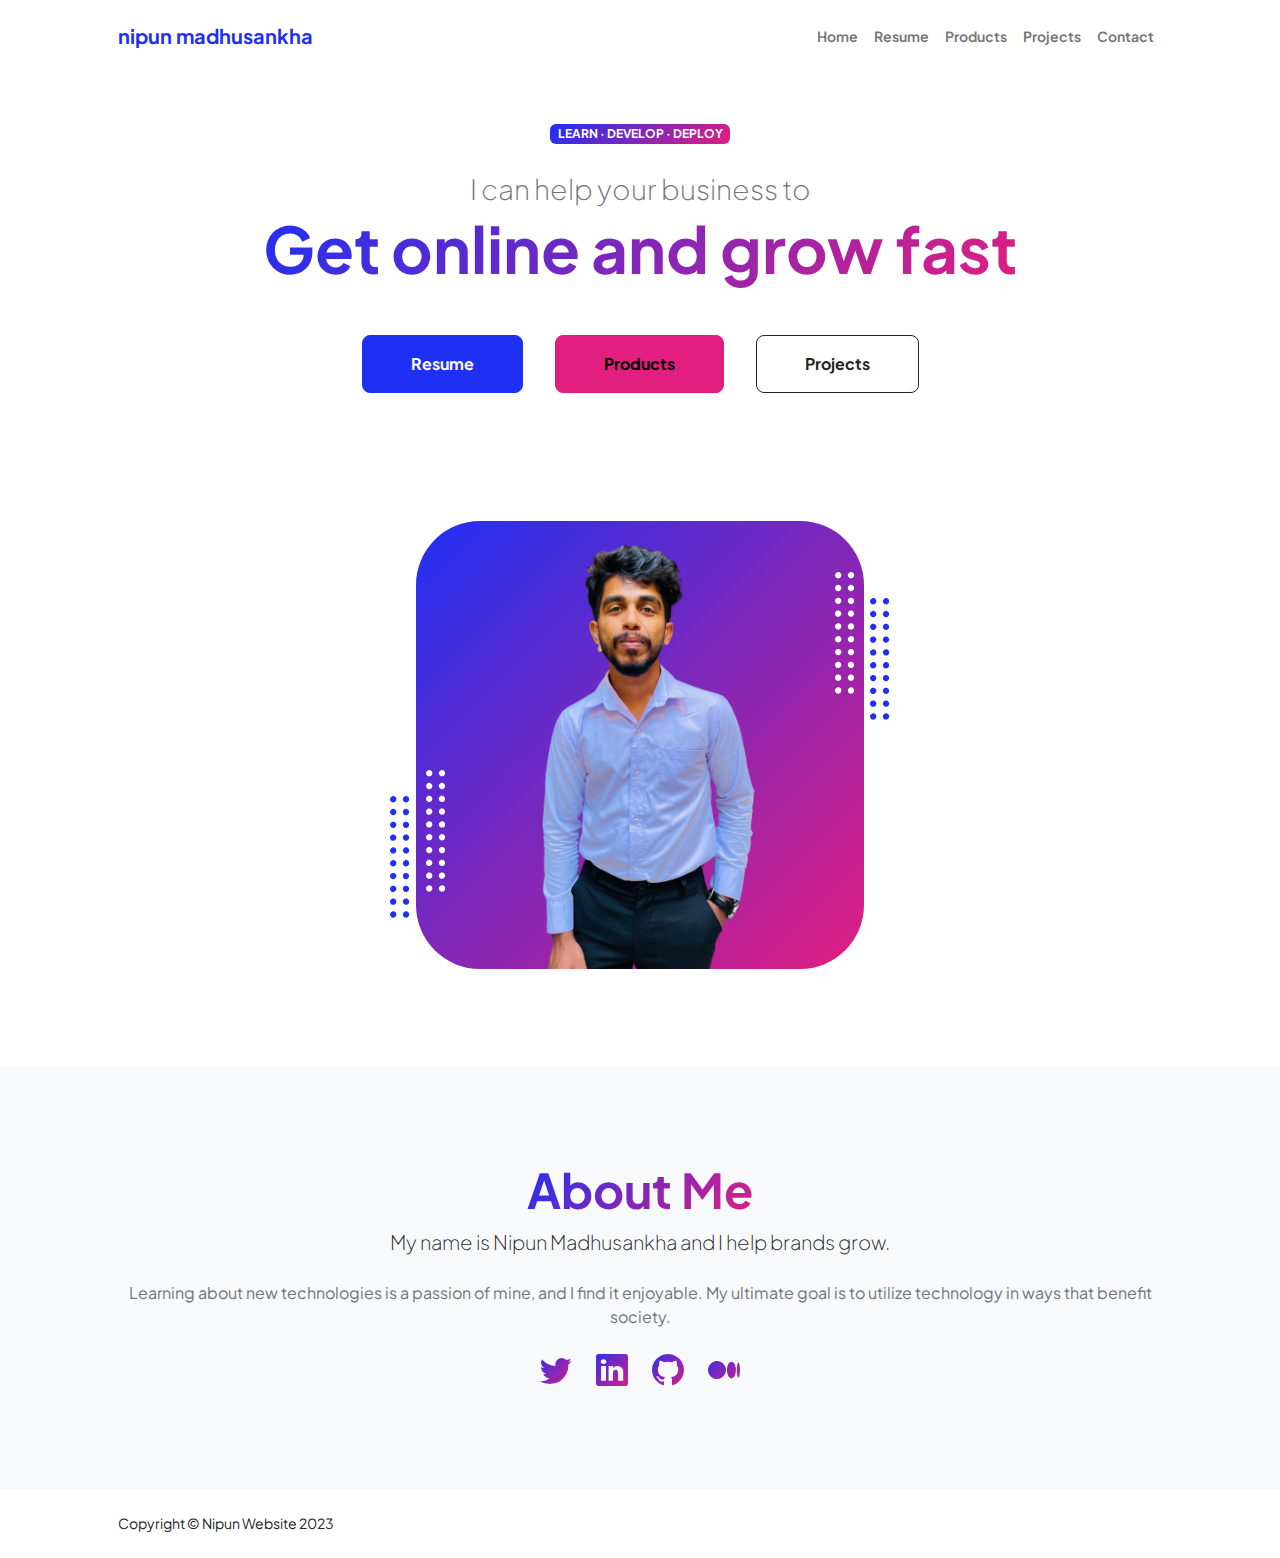
<file: index.html>
<!DOCTYPE html>
<html lang="en">
    <head>
        <meta charset="utf-8" />
        <meta name="viewport" content="width=device-width, initial-scale=1, shrink-to-fit=no" />
        <meta name="description" content="" />
        <meta name="author" content="" />
        <title>Nipun Madhusankha</title>
        <!-- Favicon-->
        <link rel="icon" type="image/x-icon" href="assets/favicon.ico" />
        <!-- Custom Google font-->
        <link rel="preconnect" href="https://fonts.googleapis.com" />
        <link rel="preconnect" href="https://fonts.gstatic.com" crossorigin />
        <link href="https://fonts.googleapis.com/css2?family=Plus+Jakarta+Sans:wght@100;200;300;400;500;600;700;800;900&amp;display=swap" rel="stylesheet" />
        <!-- Bootstrap icons-->
        <link href="https://cdn.jsdelivr.net/npm/bootstrap-icons@1.8.1/font/bootstrap-icons.css" rel="stylesheet" />
        <!-- Core theme CSS (includes Bootstrap)-->
        <link href="css/styles.css" rel="stylesheet" />
    </head>
    <body class="d-flex flex-column h-100">
        <main class="flex-shrink-0">
            <!-- Navigation-->
            <nav class="navbar navbar-expand-lg navbar-light bg-white py-3">
                <div class="container px-5">
                    <a class="navbar-brand" href="index.html"><span class="fw-bolder text-primary">nipun madhusankha</span></a>
                    <button class="navbar-toggler" type="button" data-bs-toggle="collapse" data-bs-target="#navbarSupportedContent" aria-controls="navbarSupportedContent" aria-expanded="false" aria-label="Toggle navigation"><span class="navbar-toggler-icon"></span></button>
                    <div class="collapse navbar-collapse" id="navbarSupportedContent">
                        <ul class="navbar-nav ms-auto mb-2 mb-lg-0 small fw-bolder">
                            <li class="nav-item"><a class="nav-link" href="index.html">Home</a></li>
                            <li class="nav-item"><a class="nav-link" href="resume.html">Resume</a></li>
                            <li class="nav-item"><a class="nav-link" href="products.html">Products</a></li>
                            <li class="nav-item"><a class="nav-link" href="projects.html">Projects</a></li>
                            <li class="nav-item"><a class="nav-link" href="contact.html">Contact</a></li>
                        </ul>
                    </div>
                </div>
            </nav>
            <!-- Header-->
            <header class="py-5">
                <div class="container px-5 pb-5">
                    <div class="row gx-5 align-items-center">
                        <div class="col-xxl-5">
                            <!-- Header text content-->
                            <div class="text-center text-xxl-start">
                                <div class="badge bg-gradient-primary-to-secondary text-white mb-4"><div class="text-uppercase">Learn &middot; Develop &middot; Deploy</div></div>
                                <div class="fs-3 fw-light text-muted">I can help your business to</div>
                                <h1 class="display-3 fw-bolder mb-5"><span class="text-gradient d-inline">Get online and grow fast</span></h1>
                                <div class="d-grid gap-3 d-sm-flex justify-content-sm-center justify-content-xxl-start mb-3">
                                    <a class="btn btn-primary btn-lg px-5 py-3 me-sm-3 fs-6 fw-bolder" href="resume.html">Resume</a>
                                    <a class="btn btn-secondary btn-lg px-5 py-3 me-sm-3 fs-6 fw-bolder" href="products.html">Products</a>
                                    <a class="btn btn-outline-dark btn-lg px-5 py-3 fs-6 fw-bolder" href="projects.html">Projects</a>
                                    
                                </div>
                            </div>
                        </div>
                        <div class="col-xxl-7">
                            <!-- Header profile picture-->
                            <div class="d-flex justify-content-center mt-5 mt-xxl-0">
                                <div class="profile bg-gradient-primary-to-secondary">
                                    <!-- TIP: For best results, use a photo with a transparent background like the demo example below-->
                                    <!-- Watch a tutorial on how to do this on YouTube (link)-->
                                    <img class="profile-img" src="assets/profile.png" alt="..." />
                                    <div class="dots-1">
                                        <!-- SVG Dots-->
                                        <svg version="1.1" xmlns="http://www.w3.org/2000/svg" xmlns:xlink="http://www.w3.org/1999/xlink" x="0px" y="0px" viewBox="0 0 191.6 1215.4" style="enable-background: new 0 0 191.6 1215.4" xml:space="preserve">
                                            <g transform="translate(0.000000,1280.000000) scale(0.100000,-0.100000)">
                                                <path d="M227.7,12788.6c-105-35-200-141-222-248c-43-206,163-412,369-369c155,32,275,190,260,339c-11,105-90,213-190,262        C383.7,12801.6,289.7,12808.6,227.7,12788.6z"></path>
                                                <path d="M1507.7,12788.6c-151-50-253-216-222-362c25-119,136-230,254-255c194-41,395,142,375,339c-11,105-90,213-190,262        C1663.7,12801.6,1569.7,12808.6,1507.7,12788.6z"></path>
                                                <path d="M227.7,11508.6c-105-35-200-141-222-248c-43-206,163-412,369-369c155,32,275,190,260,339c-11,105-90,213-190,262        C383.7,11521.6,289.7,11528.6,227.7,11508.6z"></path>
                                                <path d="M1507.7,11508.6c-151-50-253-216-222-362c25-119,136-230,254-255c194-41,395,142,375,339c-11,105-90,213-190,262        C1663.7,11521.6,1569.7,11528.6,1507.7,11508.6z"></path>
                                                <path d="M227.7,10228.6c-105-35-200-141-222-248c-43-206,163-412,369-369c155,32,275,190,260,339c-11,105-90,213-190,262        C383.7,10241.6,289.7,10248.6,227.7,10228.6z"></path>
                                                <path d="M1507.7,10228.6c-105-35-200-141-222-248c-43-206,163-412,369-369c155,32,275,190,260,339c-11,105-90,213-190,262        C1663.7,10241.6,1569.7,10248.6,1507.7,10228.6z"></path>
                                                <path d="M227.7,8948.6c-105-35-200-141-222-248c-43-206,163-412,369-369c155,32,275,190,260,339c-11,105-90,213-190,262        C383.7,8961.6,289.7,8968.6,227.7,8948.6z"></path>
                                                <path d="M1507.7,8948.6c-105-35-200-141-222-248c-43-206,163-412,369-369c155,32,275,190,260,339c-11,105-90,213-190,262        C1663.7,8961.6,1569.7,8968.6,1507.7,8948.6z"></path>
                                                <path d="M227.7,7668.6c-105-35-200-141-222-248c-43-206,163-412,369-369c155,32,275,190,260,339c-11,105-90,213-190,262        C383.7,7681.6,289.7,7688.6,227.7,7668.6z"></path>
                                                <path d="M1507.7,7668.6c-105-35-200-141-222-248c-43-206,163-412,369-369c155,32,275,190,260,339c-11,105-90,213-190,262        C1663.7,7681.6,1569.7,7688.6,1507.7,7668.6z"></path>
                                                <path d="M227.7,6388.6c-105-35-200-141-222-248c-43-206,163-412,369-369c155,32,275,190,260,339c-11,105-90,213-190,262        C383.7,6401.6,289.7,6408.6,227.7,6388.6z"></path>
                                                <path d="M1507.7,6388.6c-105-35-200-141-222-248c-43-206,163-412,369-369c155,32,275,190,260,339c-11,105-90,213-190,262        C1663.7,6401.6,1569.7,6408.6,1507.7,6388.6z"></path>
                                                <path d="M227.7,5108.6c-105-35-200-141-222-248c-43-206,163-412,369-369c155,32,275,190,260,339c-11,105-90,213-190,262        C383.7,5121.6,289.7,5128.6,227.7,5108.6z"></path>
                                                <path d="M1507.7,5108.6c-105-35-200-141-222-248c-43-206,163-412,369-369c155,32,275,190,260,339c-11,105-90,213-190,262        C1663.7,5121.6,1569.7,5128.6,1507.7,5108.6z"></path>
                                                <path d="M227.7,3828.6c-105-35-200-141-222-248c-43-206,163-412,369-369c155,32,275,190,260,339c-11,105-90,213-190,262        C383.7,3841.6,289.7,3848.6,227.7,3828.6z"></path>
                                                <path d="M1507.7,3828.6c-105-35-200-141-222-248c-43-206,163-412,369-369c155,32,275,190,260,339c-11,105-90,213-190,262        C1663.7,3841.6,1569.7,3848.6,1507.7,3828.6z"></path>
                                                <path d="M227.7,2548.6c-105-35-200-141-222-248c-43-206,163-412,369-369c155,32,275,190,260,339c-11,105-90,213-190,262        C383.7,2561.6,289.7,2568.6,227.7,2548.6z"></path>
                                                <path d="M1507.7,2548.6c-105-35-200-141-222-248c-43-206,163-412,369-369c155,32,275,190,260,339c-11,105-90,213-190,262        C1663.7,2561.6,1569.7,2568.6,1507.7,2548.6z"></path>
                                                <path d="M227.7,1268.6c-105-35-200-141-222-248c-43-206,163-412,369-369c155,32,275,190,260,339c-11,105-90,213-190,262        C383.7,1281.6,289.7,1288.6,227.7,1268.6z"></path>
                                                <path d="M1507.7,1268.6c-105-35-200-141-222-248c-43-206,163-412,369-369c155,32,275,190,260,339c-11,105-90,213-190,262        C1663.7,1281.6,1569.7,1288.6,1507.7,1268.6z"></path>
                                            </g>
                                        </svg>
                                        <!-- END of SVG dots-->
                                    </div>
                                    <div class="dots-2">
                                        <!-- SVG Dots-->
                                        <svg version="1.1" xmlns="http://www.w3.org/2000/svg" xmlns:xlink="http://www.w3.org/1999/xlink" x="0px" y="0px" viewBox="0 0 191.6 1215.4" style="enable-background: new 0 0 191.6 1215.4" xml:space="preserve">
                                            <g transform="translate(0.000000,1280.000000) scale(0.100000,-0.100000)">
                                                <path d="M227.7,12788.6c-105-35-200-141-222-248c-43-206,163-412,369-369c155,32,275,190,260,339c-11,105-90,213-190,262        C383.7,12801.6,289.7,12808.6,227.7,12788.6z"></path>
                                                <path d="M1507.7,12788.6c-151-50-253-216-222-362c25-119,136-230,254-255c194-41,395,142,375,339c-11,105-90,213-190,262        C1663.7,12801.6,1569.7,12808.6,1507.7,12788.6z"></path>
                                                <path d="M227.7,11508.6c-105-35-200-141-222-248c-43-206,163-412,369-369c155,32,275,190,260,339c-11,105-90,213-190,262        C383.7,11521.6,289.7,11528.6,227.7,11508.6z"></path>
                                                <path d="M1507.7,11508.6c-151-50-253-216-222-362c25-119,136-230,254-255c194-41,395,142,375,339c-11,105-90,213-190,262        C1663.7,11521.6,1569.7,11528.6,1507.7,11508.6z"></path>
                                                <path d="M227.7,10228.6c-105-35-200-141-222-248c-43-206,163-412,369-369c155,32,275,190,260,339c-11,105-90,213-190,262        C383.7,10241.6,289.7,10248.6,227.7,10228.6z"></path>
                                                <path d="M1507.7,10228.6c-105-35-200-141-222-248c-43-206,163-412,369-369c155,32,275,190,260,339c-11,105-90,213-190,262        C1663.7,10241.6,1569.7,10248.6,1507.7,10228.6z"></path>
                                                <path d="M227.7,8948.6c-105-35-200-141-222-248c-43-206,163-412,369-369c155,32,275,190,260,339c-11,105-90,213-190,262        C383.7,8961.6,289.7,8968.6,227.7,8948.6z"></path>
                                                <path d="M1507.7,8948.6c-105-35-200-141-222-248c-43-206,163-412,369-369c155,32,275,190,260,339c-11,105-90,213-190,262        C1663.7,8961.6,1569.7,8968.6,1507.7,8948.6z"></path>
                                                <path d="M227.7,7668.6c-105-35-200-141-222-248c-43-206,163-412,369-369c155,32,275,190,260,339c-11,105-90,213-190,262        C383.7,7681.6,289.7,7688.6,227.7,7668.6z"></path>
                                                <path d="M1507.7,7668.6c-105-35-200-141-222-248c-43-206,163-412,369-369c155,32,275,190,260,339c-11,105-90,213-190,262        C1663.7,7681.6,1569.7,7688.6,1507.7,7668.6z"></path>
                                                <path d="M227.7,6388.6c-105-35-200-141-222-248c-43-206,163-412,369-369c155,32,275,190,260,339c-11,105-90,213-190,262        C383.7,6401.6,289.7,6408.6,227.7,6388.6z"></path>
                                                <path d="M1507.7,6388.6c-105-35-200-141-222-248c-43-206,163-412,369-369c155,32,275,190,260,339c-11,105-90,213-190,262        C1663.7,6401.6,1569.7,6408.6,1507.7,6388.6z"></path>
                                                <path d="M227.7,5108.6c-105-35-200-141-222-248c-43-206,163-412,369-369c155,32,275,190,260,339c-11,105-90,213-190,262        C383.7,5121.6,289.7,5128.6,227.7,5108.6z"></path>
                                                <path d="M1507.7,5108.6c-105-35-200-141-222-248c-43-206,163-412,369-369c155,32,275,190,260,339c-11,105-90,213-190,262        C1663.7,5121.6,1569.7,5128.6,1507.7,5108.6z"></path>
                                                <path d="M227.7,3828.6c-105-35-200-141-222-248c-43-206,163-412,369-369c155,32,275,190,260,339c-11,105-90,213-190,262        C383.7,3841.6,289.7,3848.6,227.7,3828.6z"></path>
                                                <path d="M1507.7,3828.6c-105-35-200-141-222-248c-43-206,163-412,369-369c155,32,275,190,260,339c-11,105-90,213-190,262        C1663.7,3841.6,1569.7,3848.6,1507.7,3828.6z"></path>
                                                <path d="M227.7,2548.6c-105-35-200-141-222-248c-43-206,163-412,369-369c155,32,275,190,260,339c-11,105-90,213-190,262        C383.7,2561.6,289.7,2568.6,227.7,2548.6z"></path>
                                                <path d="M1507.7,2548.6c-105-35-200-141-222-248c-43-206,163-412,369-369c155,32,275,190,260,339c-11,105-90,213-190,262        C1663.7,2561.6,1569.7,2568.6,1507.7,2548.6z"></path>
                                                <path d="M227.7,1268.6c-105-35-200-141-222-248c-43-206,163-412,369-369c155,32,275,190,260,339c-11,105-90,213-190,262        C383.7,1281.6,289.7,1288.6,227.7,1268.6z"></path>
                                                <path d="M1507.7,1268.6c-105-35-200-141-222-248c-43-206,163-412,369-369c155,32,275,190,260,339c-11,105-90,213-190,262        C1663.7,1281.6,1569.7,1288.6,1507.7,1268.6z"></path>
                                            </g>
                                        </svg>
                                        <!-- END of SVG dots-->
                                    </div>
                                    <div class="dots-3">
                                        <!-- SVG Dots-->
                                        <svg version="1.1" xmlns="http://www.w3.org/2000/svg" xmlns:xlink="http://www.w3.org/1999/xlink" x="0px" y="0px" viewBox="0 0 191.6 1215.4" style="enable-background: new 0 0 191.6 1215.4" xml:space="preserve">
                                            <g transform="translate(0.000000,1280.000000) scale(0.100000,-0.100000)">
                                                <path d="M227.7,12788.6c-105-35-200-141-222-248c-43-206,163-412,369-369c155,32,275,190,260,339c-11,105-90,213-190,262        C383.7,12801.6,289.7,12808.6,227.7,12788.6z"></path>
                                                <path d="M1507.7,12788.6c-151-50-253-216-222-362c25-119,136-230,254-255c194-41,395,142,375,339c-11,105-90,213-190,262        C1663.7,12801.6,1569.7,12808.6,1507.7,12788.6z"></path>
                                                <path d="M227.7,11508.6c-105-35-200-141-222-248c-43-206,163-412,369-369c155,32,275,190,260,339c-11,105-90,213-190,262        C383.7,11521.6,289.7,11528.6,227.7,11508.6z"></path>
                                                <path d="M1507.7,11508.6c-151-50-253-216-222-362c25-119,136-230,254-255c194-41,395,142,375,339c-11,105-90,213-190,262        C1663.7,11521.6,1569.7,11528.6,1507.7,11508.6z"></path>
                                                <path d="M227.7,10228.6c-105-35-200-141-222-248c-43-206,163-412,369-369c155,32,275,190,260,339c-11,105-90,213-190,262        C383.7,10241.6,289.7,10248.6,227.7,10228.6z"></path>
                                                <path d="M1507.7,10228.6c-105-35-200-141-222-248c-43-206,163-412,369-369c155,32,275,190,260,339c-11,105-90,213-190,262        C1663.7,10241.6,1569.7,10248.6,1507.7,10228.6z"></path>
                                                <path d="M227.7,8948.6c-105-35-200-141-222-248c-43-206,163-412,369-369c155,32,275,190,260,339c-11,105-90,213-190,262        C383.7,8961.6,289.7,8968.6,227.7,8948.6z"></path>
                                                <path d="M1507.7,8948.6c-105-35-200-141-222-248c-43-206,163-412,369-369c155,32,275,190,260,339c-11,105-90,213-190,262        C1663.7,8961.6,1569.7,8968.6,1507.7,8948.6z"></path>
                                                <path d="M227.7,7668.6c-105-35-200-141-222-248c-43-206,163-412,369-369c155,32,275,190,260,339c-11,105-90,213-190,262        C383.7,7681.6,289.7,7688.6,227.7,7668.6z"></path>
                                                <path d="M1507.7,7668.6c-105-35-200-141-222-248c-43-206,163-412,369-369c155,32,275,190,260,339c-11,105-90,213-190,262        C1663.7,7681.6,1569.7,7688.6,1507.7,7668.6z"></path>
                                                <path d="M227.7,6388.6c-105-35-200-141-222-248c-43-206,163-412,369-369c155,32,275,190,260,339c-11,105-90,213-190,262        C383.7,6401.6,289.7,6408.6,227.7,6388.6z"></path>
                                                <path d="M1507.7,6388.6c-105-35-200-141-222-248c-43-206,163-412,369-369c155,32,275,190,260,339c-11,105-90,213-190,262        C1663.7,6401.6,1569.7,6408.6,1507.7,6388.6z"></path>
                                                <path d="M227.7,5108.6c-105-35-200-141-222-248c-43-206,163-412,369-369c155,32,275,190,260,339c-11,105-90,213-190,262        C383.7,5121.6,289.7,5128.6,227.7,5108.6z"></path>
                                                <path d="M1507.7,5108.6c-105-35-200-141-222-248c-43-206,163-412,369-369c155,32,275,190,260,339c-11,105-90,213-190,262        C1663.7,5121.6,1569.7,5128.6,1507.7,5108.6z"></path>
                                                <path d="M227.7,3828.6c-105-35-200-141-222-248c-43-206,163-412,369-369c155,32,275,190,260,339c-11,105-90,213-190,262        C383.7,3841.6,289.7,3848.6,227.7,3828.6z"></path>
                                                <path d="M1507.7,3828.6c-105-35-200-141-222-248c-43-206,163-412,369-369c155,32,275,190,260,339c-11,105-90,213-190,262        C1663.7,3841.6,1569.7,3848.6,1507.7,3828.6z"></path>
                                                <path d="M227.7,2548.6c-105-35-200-141-222-248c-43-206,163-412,369-369c155,32,275,190,260,339c-11,105-90,213-190,262        C383.7,2561.6,289.7,2568.6,227.7,2548.6z"></path>
                                                <path d="M1507.7,2548.6c-105-35-200-141-222-248c-43-206,163-412,369-369c155,32,275,190,260,339c-11,105-90,213-190,262        C1663.7,2561.6,1569.7,2568.6,1507.7,2548.6z"></path>
                                                <path d="M227.7,1268.6c-105-35-200-141-222-248c-43-206,163-412,369-369c155,32,275,190,260,339c-11,105-90,213-190,262        C383.7,1281.6,289.7,1288.6,227.7,1268.6z"></path>
                                                <path d="M1507.7,1268.6c-105-35-200-141-222-248c-43-206,163-412,369-369c155,32,275,190,260,339c-11,105-90,213-190,262        C1663.7,1281.6,1569.7,1288.6,1507.7,1268.6z"></path>
                                            </g>
                                        </svg>
                                        <!-- END of SVG dots-->
                                    </div>
                                    <div class="dots-4">
                                        <!-- SVG Dots-->
                                        <svg version="1.1" xmlns="http://www.w3.org/2000/svg" xmlns:xlink="http://www.w3.org/1999/xlink" x="0px" y="0px" viewBox="0 0 191.6 1215.4" style="enable-background: new 0 0 191.6 1215.4" xml:space="preserve">
                                            <g transform="translate(0.000000,1280.000000) scale(0.100000,-0.100000)">
                                                <path d="M227.7,12788.6c-105-35-200-141-222-248c-43-206,163-412,369-369c155,32,275,190,260,339c-11,105-90,213-190,262        C383.7,12801.6,289.7,12808.6,227.7,12788.6z"></path>
                                                <path d="M1507.7,12788.6c-151-50-253-216-222-362c25-119,136-230,254-255c194-41,395,142,375,339c-11,105-90,213-190,262        C1663.7,12801.6,1569.7,12808.6,1507.7,12788.6z"></path>
                                                <path d="M227.7,11508.6c-105-35-200-141-222-248c-43-206,163-412,369-369c155,32,275,190,260,339c-11,105-90,213-190,262        C383.7,11521.6,289.7,11528.6,227.7,11508.6z"></path>
                                                <path d="M1507.7,11508.6c-151-50-253-216-222-362c25-119,136-230,254-255c194-41,395,142,375,339c-11,105-90,213-190,262        C1663.7,11521.6,1569.7,11528.6,1507.7,11508.6z"></path>
                                                <path d="M227.7,10228.6c-105-35-200-141-222-248c-43-206,163-412,369-369c155,32,275,190,260,339c-11,105-90,213-190,262        C383.7,10241.6,289.7,10248.6,227.7,10228.6z"></path>
                                                <path d="M1507.7,10228.6c-105-35-200-141-222-248c-43-206,163-412,369-369c155,32,275,190,260,339c-11,105-90,213-190,262        C1663.7,10241.6,1569.7,10248.6,1507.7,10228.6z"></path>
                                                <path d="M227.7,8948.6c-105-35-200-141-222-248c-43-206,163-412,369-369c155,32,275,190,260,339c-11,105-90,213-190,262        C383.7,8961.6,289.7,8968.6,227.7,8948.6z"></path>
                                                <path d="M1507.7,8948.6c-105-35-200-141-222-248c-43-206,163-412,369-369c155,32,275,190,260,339c-11,105-90,213-190,262        C1663.7,8961.6,1569.7,8968.6,1507.7,8948.6z"></path>
                                                <path d="M227.7,7668.6c-105-35-200-141-222-248c-43-206,163-412,369-369c155,32,275,190,260,339c-11,105-90,213-190,262        C383.7,7681.6,289.7,7688.6,227.7,7668.6z"></path>
                                                <path d="M1507.7,7668.6c-105-35-200-141-222-248c-43-206,163-412,369-369c155,32,275,190,260,339c-11,105-90,213-190,262        C1663.7,7681.6,1569.7,7688.6,1507.7,7668.6z"></path>
                                                <path d="M227.7,6388.6c-105-35-200-141-222-248c-43-206,163-412,369-369c155,32,275,190,260,339c-11,105-90,213-190,262        C383.7,6401.6,289.7,6408.6,227.7,6388.6z"></path>
                                                <path d="M1507.7,6388.6c-105-35-200-141-222-248c-43-206,163-412,369-369c155,32,275,190,260,339c-11,105-90,213-190,262        C1663.7,6401.6,1569.7,6408.6,1507.7,6388.6z"></path>
                                                <path d="M227.7,5108.6c-105-35-200-141-222-248c-43-206,163-412,369-369c155,32,275,190,260,339c-11,105-90,213-190,262        C383.7,5121.6,289.7,5128.6,227.7,5108.6z"></path>
                                                <path d="M1507.7,5108.6c-105-35-200-141-222-248c-43-206,163-412,369-369c155,32,275,190,260,339c-11,105-90,213-190,262        C1663.7,5121.6,1569.7,5128.6,1507.7,5108.6z"></path>
                                                <path d="M227.7,3828.6c-105-35-200-141-222-248c-43-206,163-412,369-369c155,32,275,190,260,339c-11,105-90,213-190,262        C383.7,3841.6,289.7,3848.6,227.7,3828.6z"></path>
                                                <path d="M1507.7,3828.6c-105-35-200-141-222-248c-43-206,163-412,369-369c155,32,275,190,260,339c-11,105-90,213-190,262        C1663.7,3841.6,1569.7,3848.6,1507.7,3828.6z"></path>
                                                <path d="M227.7,2548.6c-105-35-200-141-222-248c-43-206,163-412,369-369c155,32,275,190,260,339c-11,105-90,213-190,262        C383.7,2561.6,289.7,2568.6,227.7,2548.6z"></path>
                                                <path d="M1507.7,2548.6c-105-35-200-141-222-248c-43-206,163-412,369-369c155,32,275,190,260,339c-11,105-90,213-190,262        C1663.7,2561.6,1569.7,2568.6,1507.7,2548.6z"></path>
                                                <path d="M227.7,1268.6c-105-35-200-141-222-248c-43-206,163-412,369-369c155,32,275,190,260,339c-11,105-90,213-190,262        C383.7,1281.6,289.7,1288.6,227.7,1268.6z"></path>
                                                <path d="M1507.7,1268.6c-105-35-200-141-222-248c-43-206,163-412,369-369c155,32,275,190,260,339c-11,105-90,213-190,262        C1663.7,1281.6,1569.7,1288.6,1507.7,1268.6z"></path>
                                            </g>
                                        </svg>
                                        <!-- END of SVG dots-->
                                    </div>
                                </div>
                            </div>
                        </div>
                    </div>
                </div>
            </header>
            <!-- About Section-->
            <section class="bg-light py-5">
                <div class="container px-5">
                    <div class="row gx-5 justify-content-center">
                        <div class="col-xxl-8">
                            <div class="text-center my-5">
                                <h2 class="display-5 fw-bolder"><span class="text-gradient d-inline">About Me</span></h2>
                                <p class="lead fw-light mb-4">My name is Nipun Madhusankha and I help brands grow.</p>
                                <p class="text-muted">Learning about new technologies is a passion of mine, and I find it enjoyable. My ultimate goal is to utilize technology in ways that benefit society.</p>
                                <div class="d-flex justify-content-center fs-2 gap-4">
                                    <a class="text-gradient" href="https://twitter.com/nm3nipun"><i class="bi bi-twitter"></i></a>
                                    <a class="text-gradient" href="https://www.linkedin.com/in/jm-nipun-madusanka/"><i class="bi bi-linkedin"></i></a>
                                    <a class="text-gradient" href="https://github.com/nipunmadusanka"><i class="bi bi-github"></i></a>
                                    <a class="text-gradient" href="https://medium.com/@nipunmadhusankha"><i class="bi bi-medium"></i></a>
                                </div>
                            </div>
                        </div>
                    </div>
                </div>
            </section>
        </main>
        <!-- Footer-->
        <footer class="bg-white py-4 mt-auto">
            <div class="container px-5">
                <div class="row align-items-center justify-content-between flex-column flex-sm-row">
                    <div class="col-auto"><div class="small m-0">Copyright &copy; Nipun Website 2023</div></div>
                    <!-- <div class="col-auto">
                        <a class="small" href="#!">Privacy</a>
                        <span class="mx-1">&middot;</span>
                        <a class="small" href="#!">Terms</a>
                        <span class="mx-1">&middot;</span>
                        <a class="small" href="#!">Contact</a>
                    </div> -->
                </div>
            </div>
        </footer>
        <!-- Bootstrap core JS-->
        <script src="https://cdn.jsdelivr.net/npm/bootstrap@5.2.3/dist/js/bootstrap.bundle.min.js"></script>
        <!-- Core theme JS-->
        <script src="js/scripts.js"></script>
    </body>
</html>
</file>
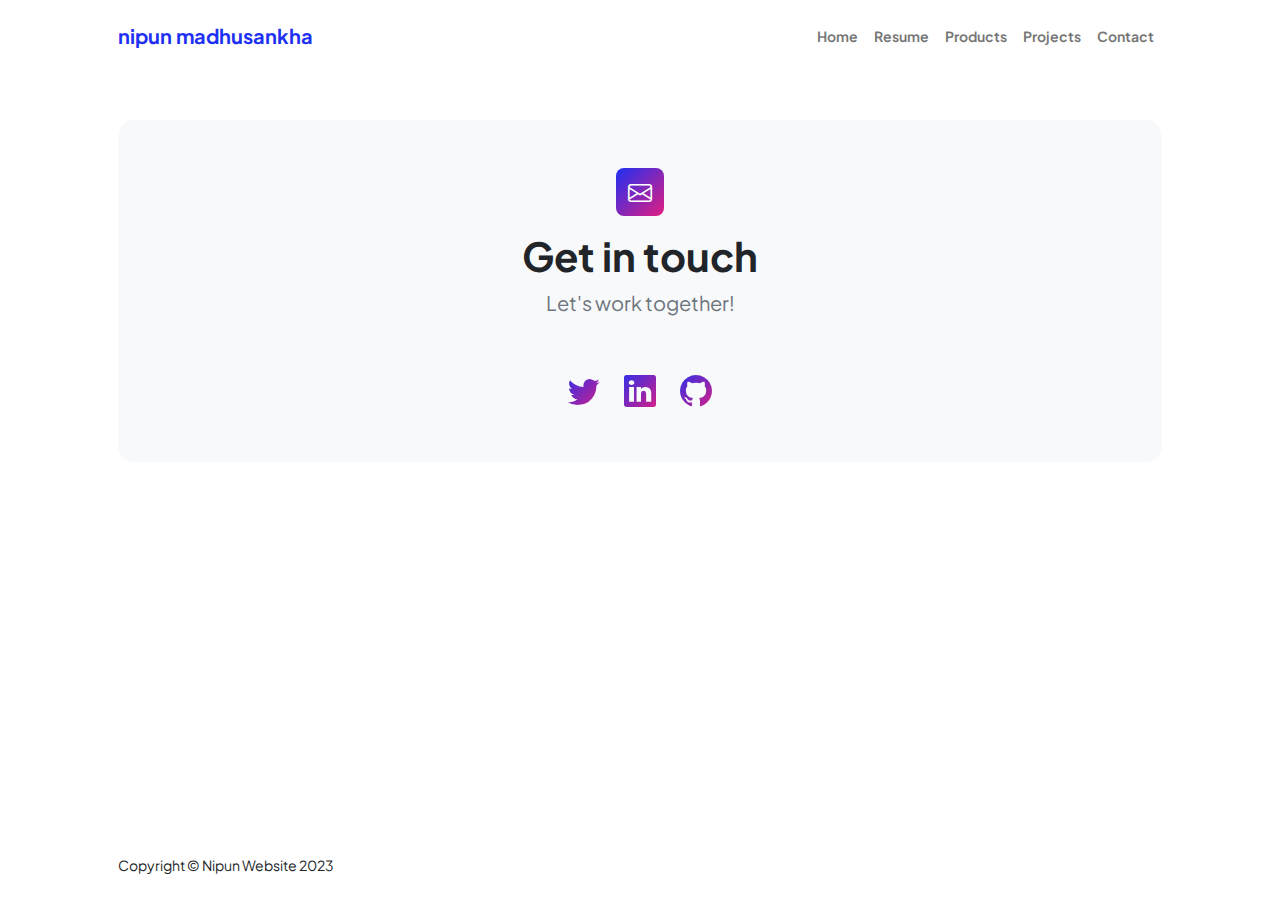
<file: contact.html>
<!DOCTYPE html>
<html lang="en">
    <head>
        <meta charset="utf-8" />
        <meta name="viewport" content="width=device-width, initial-scale=1, shrink-to-fit=no" />
        <meta name="description" content />
        <meta name="author" content />
        <title>Nipun Madhusankha</title>
        <!-- Favicon-->
        <link rel="icon" type="image/x-icon" href="assets/favicon.ico" />
        <!-- Custom Google font-->
        <link rel="preconnect" href="https://fonts.googleapis.com" />
        <link rel="preconnect" href="https://fonts.gstatic.com" crossorigin />
        <link href="https://fonts.googleapis.com/css2?family=Plus+Jakarta+Sans:wght@100;200;300;400;500;600;700;800;900&amp;display=swap" rel="stylesheet" />
        <!-- Bootstrap icons-->
        <link href="https://cdn.jsdelivr.net/npm/bootstrap-icons@1.8.1/font/bootstrap-icons.css" rel="stylesheet" />
        <!-- Core theme CSS (includes Bootstrap)-->
        <link href="css/styles.css" rel="stylesheet" />
    </head>
    <body class="d-flex flex-column">
        <main class="flex-shrink-0">
            <!-- Navigation-->
            <nav class="navbar navbar-expand-lg navbar-light bg-white py-3">
                <div class="container px-5">
                    <a class="navbar-brand" href="index.html"><span class="fw-bolder text-primary">nipun madhusankha</span></a>
                    <button class="navbar-toggler" type="button" data-bs-toggle="collapse" data-bs-target="#navbarSupportedContent" aria-controls="navbarSupportedContent" aria-expanded="false" aria-label="Toggle navigation"><span class="navbar-toggler-icon"></span></button>
                    <div class="collapse navbar-collapse" id="navbarSupportedContent">
                        <ul class="navbar-nav ms-auto mb-2 mb-lg-0 small fw-bolder">
                            <li class="nav-item"><a class="nav-link" href="index.html">Home</a></li>
                            <li class="nav-item"><a class="nav-link" href="resume.html">Resume</a></li>
                            <li class="nav-item"><a class="nav-link" href="products.html">Products</a></li>
                            <li class="nav-item"><a class="nav-link" href="projects.html">Projects</a></li>
                            <li class="nav-item"><a class="nav-link" href="contact.html">Contact</a></li>
                        </ul>
                    </div>
                </div>
            </nav>
            <!-- Page content-->
            <section class="py-5">
                <div class="container px-5">
                    <!-- Contact form-->
                    <div class="bg-light rounded-4 py-5 px-4 px-md-5">
                        <div class="text-center mb-5">
                            <div class="feature bg-primary bg-gradient-primary-to-secondary text-white rounded-3 mb-3"><i class="bi bi-envelope"></i></div>
                            <h1 class="fw-bolder">Get in touch</h1>
                            <p class="lead fw-normal text-muted mb-0">Let's work together!</p>
                        </div>
                        <div class="row gx-5 justify-content-center">
                            <div class="col-lg-8 col-xl-6">
                                
                                <div class="d-flex justify-content-center fs-2 gap-4">
                                    <a class="text-gradient" href="https://twitter.com/nm3nipun"><i class="bi bi-twitter"></i></a>
                                    <a class="text-gradient" href="https://www.linkedin.com/in/jm-nipun-madusanka/"><i class="bi bi-linkedin"></i></a>
                                    <a class="text-gradient" href="https://github.com/nipunmadusanka"><i class="bi bi-github"></i></a>
                                </div>
                            </div>
                        </div>
                    </div>
                </div>
            </section>
        </main>
        <!-- Footer-->
        <footer class="bg-white py-4 mt-auto">
            <div class="container px-5">
                <div class="row align-items-center justify-content-between flex-column flex-sm-row">
                    <div class="col-auto"><div class="small m-0">Copyright &copy; Nipun Website 2023</div></div>
                    <!-- <div class="col-auto">
                        <a class="small" href="#!">Privacy</a>
                        <span class="mx-1">&middot;</span>
                        <a class="small" href="#!">Terms</a>
                        <span class="mx-1">&middot;</span>
                        <a class="small" href="contact.html">Contact</a>
                    </div> -->
                </div>
            </div>
        </footer>
        <script src="https://smtpjs.com/v3/smtp.js"></script>
        <!-- <script>
            function sendEmail(){
                Email.send({
    Host : "smtp.elasticemail.com",
    Username : "",
    Password : "",
    To : '',
    From : document.getElementById("email").value,
    Subject : "This is the subject",
    Body : "And this is the body"
}).then(
  message => alert(message)
);
            }
        </script> -->
        <!-- Bootstrap core JS-->
        <script src="https://cdn.jsdelivr.net/npm/bootstrap@5.2.3/dist/js/bootstrap.bundle.min.js"></script>
        <!-- Core theme JS-->
        <script src="js/scripts.js"></script>
        <!-- * * * * * * * * * * * * * * * * * * * * * * * * * * * * * * * * * * * * * * * *-->
        <!-- * *                               SB Forms JS                               * *-->
        <!-- * * Activate your form at https://startbootstrap.com/solution/contact-forms * *-->
        <!-- * * * * * * * * * * * * * * * * * * * * * * * * * * * * * * * * * * * * * * * *-->
        <script src="https://cdn.startbootstrap.com/sb-forms-latest.js"></script>
    </body>
</html>
</file>
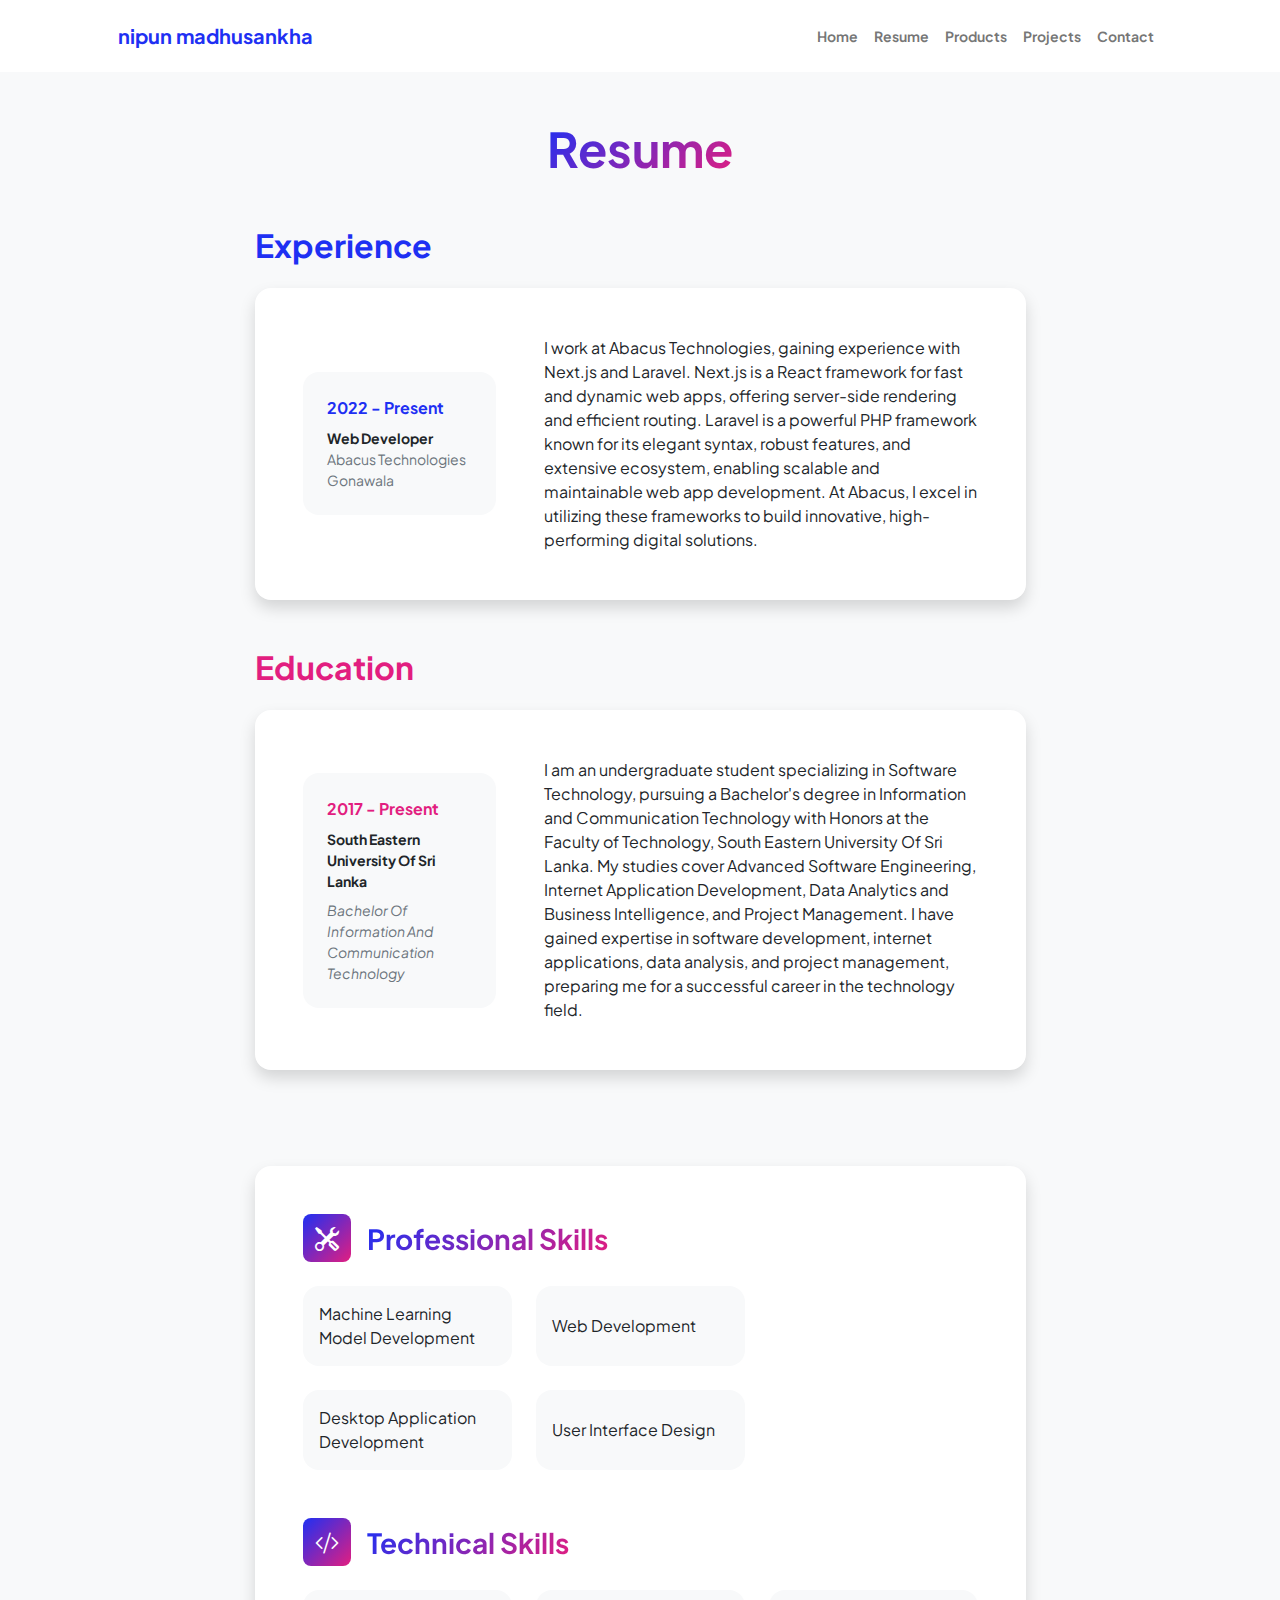
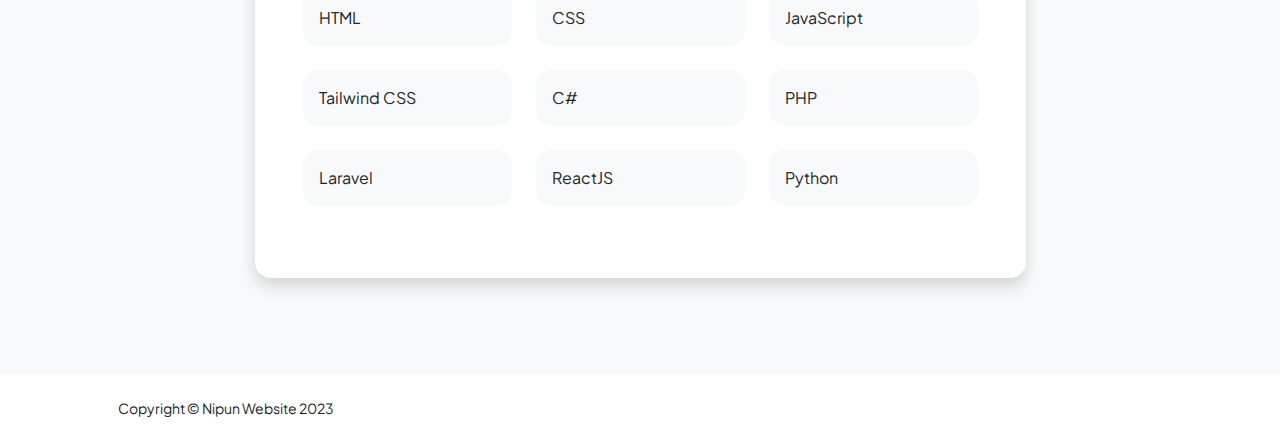
<file: resume.html>
<!DOCTYPE html>
<html lang="en">
    <head>
        <meta charset="utf-8" />
        <meta name="viewport" content="width=device-width, initial-scale=1, shrink-to-fit=no" />
        <meta name="description" content="" />
        <meta name="author" content="" />
        <title>Nipun Madhusankha</title>
        <!-- Favicon-->
        <link rel="icon" type="image/x-icon" href="assets/favicon.ico" />
        <!-- Custom Google font-->
        <link rel="preconnect" href="https://fonts.googleapis.com" />
        <link rel="preconnect" href="https://fonts.gstatic.com" crossorigin />
        <link href="https://fonts.googleapis.com/css2?family=Plus+Jakarta+Sans:wght@100;200;300;400;500;600;700;800;900&amp;display=swap" rel="stylesheet" />
        <!-- Bootstrap icons-->
        <link href="https://cdn.jsdelivr.net/npm/bootstrap-icons@1.8.1/font/bootstrap-icons.css" rel="stylesheet" />
        <!-- Core theme CSS (includes Bootstrap)-->
        <link href="css/styles.css" rel="stylesheet" />
    </head>
    <body class="d-flex flex-column h-100 bg-light">
        <main class="flex-shrink-0">
            <!-- Navigation-->
            <nav class="navbar navbar-expand-lg navbar-light bg-white py-3">
                <div class="container px-5">
                    <a class="navbar-brand" href="index.html"><span class="fw-bolder text-primary">nipun madhusankha</span></a>
                    <button class="navbar-toggler" type="button" data-bs-toggle="collapse" data-bs-target="#navbarSupportedContent" aria-controls="navbarSupportedContent" aria-expanded="false" aria-label="Toggle navigation"><span class="navbar-toggler-icon"></span></button>
                    <div class="collapse navbar-collapse" id="navbarSupportedContent">
                        <ul class="navbar-nav ms-auto mb-2 mb-lg-0 small fw-bolder">
                            <li class="nav-item"><a class="nav-link" href="index.html">Home</a></li>
                            <li class="nav-item"><a class="nav-link" href="resume.html">Resume</a></li>
                            <li class="nav-item"><a class="nav-link" href="products.html">Products</a></li>
                            <li class="nav-item"><a class="nav-link" href="projects.html">Projects</a></li>
                            <li class="nav-item"><a class="nav-link" href="contact.html">Contact</a></li>
                        </ul>
                    </div>
                </div>
            </nav>
            <!-- Page Content-->
            <div class="container px-5 my-5">
                <div class="text-center mb-5">
                    <h1 class="display-5 fw-bolder mb-0"><span class="text-gradient d-inline">Resume</span></h1>
                </div>
                <div class="row gx-5 justify-content-center">
                    <div class="col-lg-11 col-xl-9 col-xxl-8">
                        <!-- Experience Section-->
                        <section>
                            <div class="d-flex align-items-center justify-content-between mb-4">
                                <h2 class="text-primary fw-bolder mb-0">Experience</h2>
                                <!-- Download resume button-->
                                <!-- Note: Set the link href target to a PDF file within your project-->
                                <!-- <a class="btn btn-primary px-4 py-3" href="#">
                                    <div class="d-inline-block bi bi-download me-2"></div>
                                    Download Resume
                                </a> -->
                            </div>
                            <!-- Experience Card 1-->
                            <div class="card shadow border-0 rounded-4 mb-5">
                                <div class="card-body p-5">
                                    <div class="row align-items-center gx-5">
                                        <div class="col text-center text-lg-start mb-4 mb-lg-0">
                                            <div class="bg-light p-4 rounded-4">
                                                <div class="text-primary fw-bolder mb-2">2022 - Present</div>
                                                <div class="small fw-bolder">Web Developer</div>
                                                <div class="small text-muted">Abacus Technologies</div>
                                                <div class="small text-muted">Gonawala</div>
                                            </div>
                                        </div>
                                        <div class="col-lg-8"><div>I work at Abacus Technologies, gaining experience with Next.js and Laravel. Next.js is a React framework for fast and dynamic web apps, offering server-side rendering and efficient routing. Laravel is a powerful PHP framework known for its elegant syntax, robust features, and extensive ecosystem, enabling scalable and maintainable web app development. At Abacus, I excel in utilizing these frameworks to build innovative, high-performing digital solutions.</div></div>
                                    </div>
                                </div>
                            </div>
                            <!-- Experience Card 2-->
                            <!-- <div class="card shadow border-0 rounded-4 mb-5">
                                <div class="card-body p-5">
                                    <div class="row align-items-center gx-5">
                                        <div class="col text-center text-lg-start mb-4 mb-lg-0">
                                            <div class="bg-light p-4 rounded-4">
                                                <div class="text-primary fw-bolder mb-2">2017 - 2019</div>
                                                <div class="small fw-bolder">SEM Specialist</div>
                                                <div class="small text-muted">Wayne Enterprises</div>
                                                <div class="small text-muted">Gotham City, NY</div>
                                            </div>
                                        </div>
                                        <div class="col-lg-8"><div>Lorem ipsum dolor sit amet consectetur adipisicing elit. Delectus laudantium, voluptatem quis repellendus eaque sit animi illo ipsam amet officiis corporis sed aliquam non voluptate corrupti excepturi maxime porro fuga.</div></div>
                                    </div>
                                </div>
                            </div> -->
                        </section>
                        <!-- Education Section-->
                        <section>
                            <h2 class="text-secondary fw-bolder mb-4">Education</h2>
                            <!-- Education Card 1-->
                            <div class="card shadow border-0 rounded-4 mb-5">
                                <div class="card-body p-5">
                                    <div class="row align-items-center gx-5">
                                        <div class="col text-center text-lg-start mb-4 mb-lg-0">
                                            <div class="bg-light p-4 rounded-4">
                                                <div class="text-secondary fw-bolder mb-2">2017 - Present</div>
                                                <div class="mb-2">
                                                    <div class="small fw-bolder">South Eastern University Of Sri Lanka</div>
                                                    <!-- <div class="small text-muted">Fairfield, NY</div> -->
                                                </div>
                                                <div class="fst-italic">
                                                    <div class="small text-muted">Bachelor Of</div>
                                                    <div class="small text-muted">Information And Communication Technology</div>
                                                </div>
                                            </div>
                                        </div>
                                        <div class="col-lg-8"><div>I am an undergraduate student specializing in Software Technology, pursuing a Bachelor's degree in Information and Communication Technology with Honors at the Faculty of Technology, South Eastern University Of Sri Lanka. My studies cover Advanced Software Engineering, Internet Application Development, Data Analytics and Business Intelligence, and Project Management. I have gained expertise in software development, internet applications, data analysis, and project management, preparing me for a successful career in the technology field.</div></div>
                                    </div>
                                </div>
                            </div>
                            <!-- Education Card 2-->
                           
                        </section>
                        <!-- Divider-->
                        <div class="pb-5"></div>
                        <!-- Skills Section-->
                        <section>
                            <!-- Skillset Card-->
                            <div class="card shadow border-0 rounded-4 mb-5">
                                <div class="card-body p-5">
                                    <!-- Professional skills list-->
                                    <div class="mb-5">
                                        <div class="d-flex align-items-center mb-4">
                                            <div class="feature bg-primary bg-gradient-primary-to-secondary text-white rounded-3 me-3"><i class="bi bi-tools"></i></div>
                                            <h3 class="fw-bolder mb-0"><span class="text-gradient d-inline">Professional Skills</span></h3>
                                        </div>
                                        <div class="row row-cols-1 row-cols-md-3 mb-4">
                                            <!-- <div class="col mb-4 mb-md-0"><div class="d-flex align-items-center bg-light rounded-4 p-3 h-100">SEO/SEM Marketing</div></div> -->
                                            <div class="col mb-4 mb-md-0"><div class="d-flex align-items-center bg-light rounded-4 p-3 h-100"> Machine Learning Model Development</div></div>
                                            <div class="col"><div class="d-flex align-items-center bg-light rounded-4 p-3 h-100">Web Development</div></div>
                                        </div>
                                        <div class="row row-cols-1 row-cols-md-3">
                                            <div class="col mb-4 mb-md-0"><div class="d-flex align-items-center bg-light rounded-4 p-3 h-100">Desktop Application 
Development </div></div>
                                            <!-- <div class="col mb-4 mb-md-0"><div class="d-flex align-items-center bg-light rounded-4 p-3 h-100">Adobe Software Suite</div></div> -->
                                            <div class="col"><div class="d-flex align-items-center bg-light rounded-4 p-3 h-100">User Interface Design</div></div>
                                        </div>
                                    </div>
                                    <!-- Languages list-->
                                    <div class="mb-0">
                                        <div class="d-flex align-items-center mb-4">
                                            <div class="feature bg-primary bg-gradient-primary-to-secondary text-white rounded-3 me-3"><i class="bi bi-code-slash"></i></div>
                                            <h3 class="fw-bolder mb-0"><span class="text-gradient d-inline">Technical Skills                                           </span></h3>
                                        </div>
                                        <div class="row row-cols-1 row-cols-md-3 mb-4">
                                            <div class="col mb-4 mb-md-0"><div class="d-flex align-items-center bg-light rounded-4 p-3 h-100">HTML</div></div>
                                            <div class="col mb-4 mb-md-0"><div class="d-flex align-items-center bg-light rounded-4 p-3 h-100">CSS</div></div>
                                            <div class="col"><div class="d-flex align-items-center bg-light rounded-4 p-3 h-100">JavaScript</div></div>
                                            
                                        </div>
                                    
                                        <div class="row row-cols-1 row-cols-md-3 mb-4">
                                            <div class="col mb-4 mb-md-0"><div class="d-flex align-items-center bg-light rounded-4 p-3 h-100">Tailwind CSS</div></div>
                                            <div class="col mb-4 mb-md-0"><div class="d-flex align-items-center bg-light rounded-4 p-3 h-100">C#</div></div>
                                            <div class="col"><div class="d-flex align-items-center bg-light rounded-4 p-3 h-100">PHP</div></div>
                                            
                                        </div>
                                        <div class="row row-cols-1 row-cols-md-3 mb-4">
                                            <div class="col mb-4 mb-md-0"><div class="d-flex align-items-center bg-light rounded-4 p-3 h-100">Laravel</div></div>
                                            <div class="col mb-4 mb-md-0"><div class="d-flex align-items-center bg-light rounded-4 p-3 h-100">ReactJS</div></div>
                                            <div class="col"><div class="d-flex align-items-center bg-light rounded-4 p-3 h-100">Python</div></div>
                                            
                                        </div>
                                    </div>
                                </div>
                            </div>
                        </section>
                    </div>
                </div>
            </div>
        </main>
        <!-- Footer-->
        <footer class="bg-white py-4 mt-auto">
            <div class="container px-5">
                <div class="row align-items-center justify-content-between flex-column flex-sm-row">
                    <div class="col-auto"><div class="small m-0">Copyright &copy; Nipun Website 2023</div></div>
                    <!-- <div class="col-auto">
                        <a class="small" href="#!">Privacy</a>
                        <span class="mx-1">&middot;</span>
                        <a class="small" href="#!">Terms</a>
                        <span class="mx-1">&middot;</span>
                        <a class="small" href="#!">Contact</a>
                    </div> -->
                </div>
            </div>
        </footer>
        <!-- Bootstrap core JS-->
        <script src="https://cdn.jsdelivr.net/npm/bootstrap@5.2.3/dist/js/bootstrap.bundle.min.js"></script>
        <!-- Core theme JS-->
        <script src="js/scripts.js"></script>
    </body>
</html>
</file>
